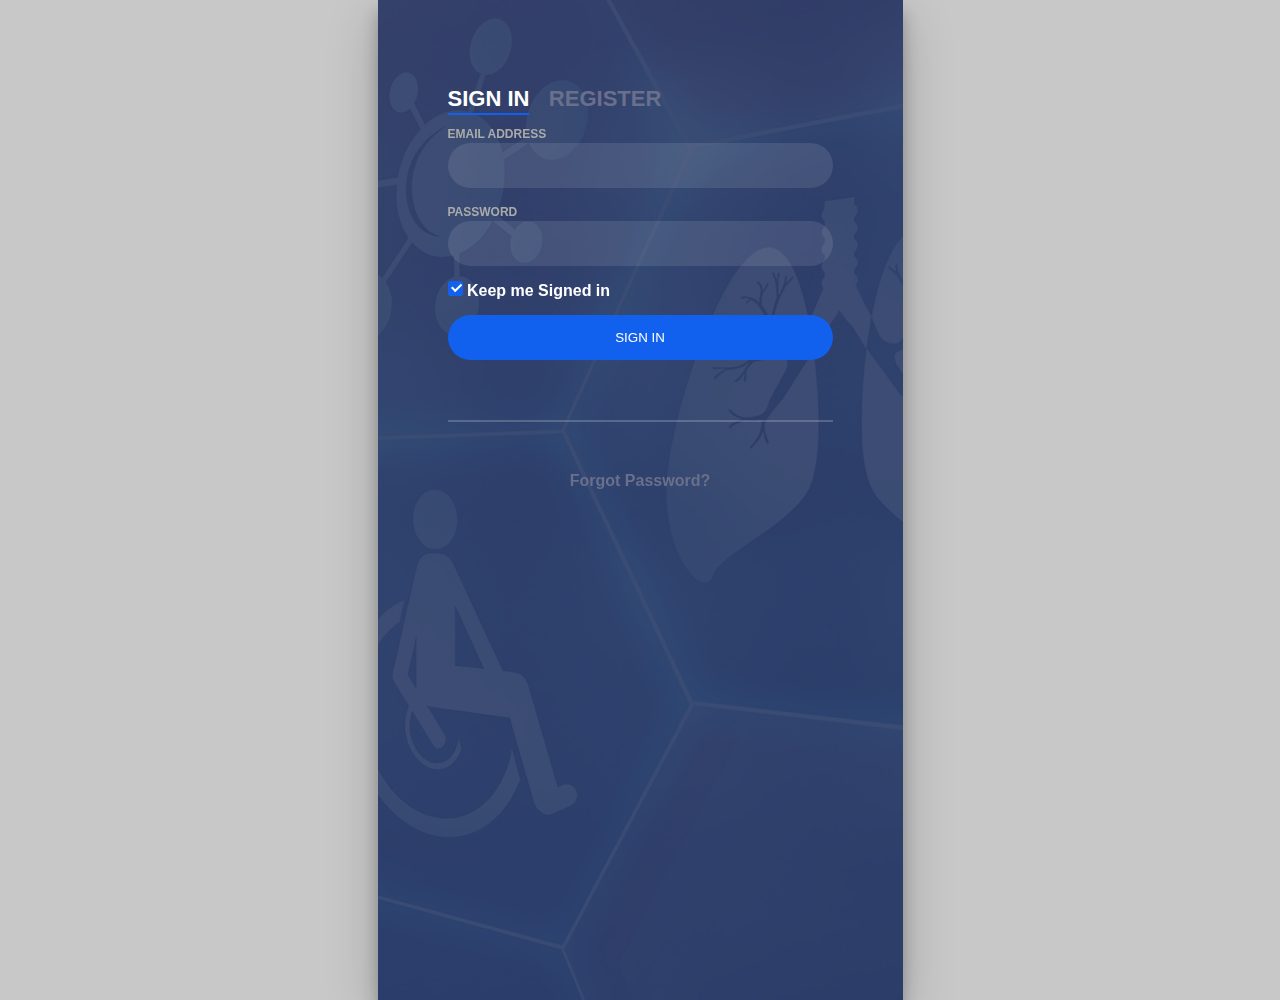
<file: form.html>
<!DOCTYPE html>
<html lang="en">
<head>
    <meta charset="UTF-8">
    <title>seek coding</title>
    <link rel="stylesheet" href="form.css">
    <!---we had linked our css file----->
</head>
<body>
    <div class="login-wrap">
	<div class="login-html">
		<input id="tab-1" type="radio" name="tab" class="sign-in" checked><label for="tab-1" class="tab">Sign In</label>
		<input id="tab-2" type="radio" name="tab" class="sign-up"><label for="tab-2" class="tab">Register</label>
		<div class="login-form">
			<div class="sign-in-htm">
				<div class="group">
		<label for="user" class="label">Email Address</label>
			<input id="user" type="text" class="input">
				</div>
				<div class="group">
		<label for="pass" class="label">Password</label>
<input id="pass" type="password" class="input" data-type="password">
				</div>
				<div class="group">
	<input id="check" type="checkbox" class="check" checked>
		     <label for="check"><span class="icon"></span> Keep me Signed in</label>
				</div>
				<div class="group">
		<input type="submit" class="button" value="Sign In">
				</div>
				<div class="hr"></div>
				<div class="foot-lnk">
			<a href="#forgot">Forgot Password?</a>
				</div>
			</div>
			<div class="sign-up-htm">
				<div class="group">
	<label for="pass" class="label">Email Address</label>
		<input id="pass" type="text" class="input">
				</div>

				<div class="group">
	<label for="pass" class="label">Date Of Birth</label>
		<input id="pass" type="date" class="input">
				</div>

				<div class="group">
	<label for="pass" class="label">Address</label>
		<input id="pass" type="text" class="input">
				</div>

                      <div class="group">
	<label for="pass" class="label">City</label>
		<input id="pass" type="text" class="input">
				</div>

				<div class="group">
	<label for="pass" class="label">State</label>
		<input id="pass" type="text" class="input">
				</div>

				<div class="group">
	<label for="pass" class="label">Country</label>
		<input id="pass" type="text" class="input">
				</div>
				<div class="group">
		<label for="pass" class="label">Password</label>
<input id="pass" type="password" class="input" data-type="password">
				</div>
				<div class="group">
	<label for="pass" class="label">Repeat Password</label>
<input id="pass" type="password" class="input" data-type="password">
				</div>
				<div class="group">
		<input type="submit" class="button" value="Sign Up">
				</div>
				<div class="hr"></div>
				<div class="foot-lnk">
				<label for="tab-1">Already Member?</a>
				</div>
			</div>
		</div>
	</div>
</div>
</body>
</html>
</file>
<file: form.css>
body{
	margin:0;
	color:#6a6f8c;
	background:#c8c8c8;
        font:600 16px/18px 'Open Sans',sans-serif;
}
*,:after,:before{box-sizing:border-box}
.clearfix:after,.clearfix:before{content:'';display:table}
.clearfix:after{clear:both;display:block}
a{color:inherit;text-decoration:none}

.login-wrap{
	width:200%;
	margin:auto;
	max-width:525px;
	min-height:1000px;
	position:relative;
	background:url("log.jpg") no-repeat center;
	box-shadow:0 12px 15px 0 rgba(0,0,0,.24),0 17px 50px 0 rgba(0,0,0,.19);
}
.login-html{
	width:100%;
	height:100%;
	position:absolute;
	padding:90px 70px 50px 70px;
	background:rgba(40,57,101,.9);
}
.login-html .sign-in-htm,
.login-html .sign-up-htm{
	top:0;
	left:0;
	right:0;
	bottom:0;
	position:absolute;
	transform:rotateY(180deg);
	backface-visibility:hidden;
	transition:all .4s linear;
}
.login-html .sign-in,
.login-html .sign-up,
.login-form .group .check{
	display:none;
}
.login-html .tab,
.login-form .group .label,
.login-form .group .button{
	text-transform:uppercase;
}
.login-html .tab{
	font-size:22px;
	margin-right:15px;
	padding-bottom:5px;
	margin:0 15px 10px 0;
	display:inline-block;
	border-bottom:2px solid transparent;
}
.login-html .sign-in:checked + .tab,
.login-html .sign-up:checked + .tab{
	color:#fff;
	border-color:#1161ee;
}
.login-form{
	min-height:345px;
	position:relative;
	perspective:1000px;
	transform-style:preserve-3d;
}
.login-form .group{
	margin-bottom:15px;
}
.login-form .group .label,
.login-form .group .input,
.login-form .group .button{
	width:100%;
	color:#fff;
	display:block;
}
.login-form .group .input,
.login-form .group .button{
	border:none;
	padding:15px 20px;
	border-radius:25px;
	background:rgba(255,255,255,.1);
}
.login-form .group input[data-type="password"]{
	text-security:circle;
	-webkit-text-security:circle;
}
.login-form .group .label{
	color:#aaa;
	font-size:12px;
}
.login-form .group .button{
	background:#1161ee;
}
.login-form .group label .icon{
	width:15px;
	height:15px;
	border-radius:2px;
	position:relative;
	display:inline-block;
	background:rgba(255,255,255,.1);
}
.login-form .group label .icon:before,
.login-form .group label .icon:after{
	content:'';
	width:10px;
	height:2px;
	background:#fff;
	position:absolute;
	transition:all .2s ease-in-out 0s;
}
.login-form .group label .icon:before{
	left:3px;
	width:5px;
	bottom:6px;
	transform:scale(0) rotate(0);
}
.login-form .group label .icon:after{
	top:6px;
	right:0;
	transform:scale(0) rotate(0);
}
.login-form .group .check:checked + label{
	color:#fff;
}
.login-form .group .check:checked + label .icon{
	background:#1161ee;
}
.login-form .group .check:checked + label .icon:before{
	transform:scale(1) rotate(45deg);
}
.login-form .group .check:checked + label .icon:after{
	transform:scale(1) rotate(-45deg);
}
.login-html .sign-in:checked + .tab + .sign-up + .tab + .login-form .sign-in-htm{
	transform:rotate(0);
}
.login-html .sign-up:checked + .tab + .login-form .sign-up-htm{
	transform:rotate(0);
}

.hr{
	height:2px;
	margin:60px 0 50px 0;
	background:rgba(255,255,255,.2);
}
.foot-lnk{
	text-align:center;
}
</file>
